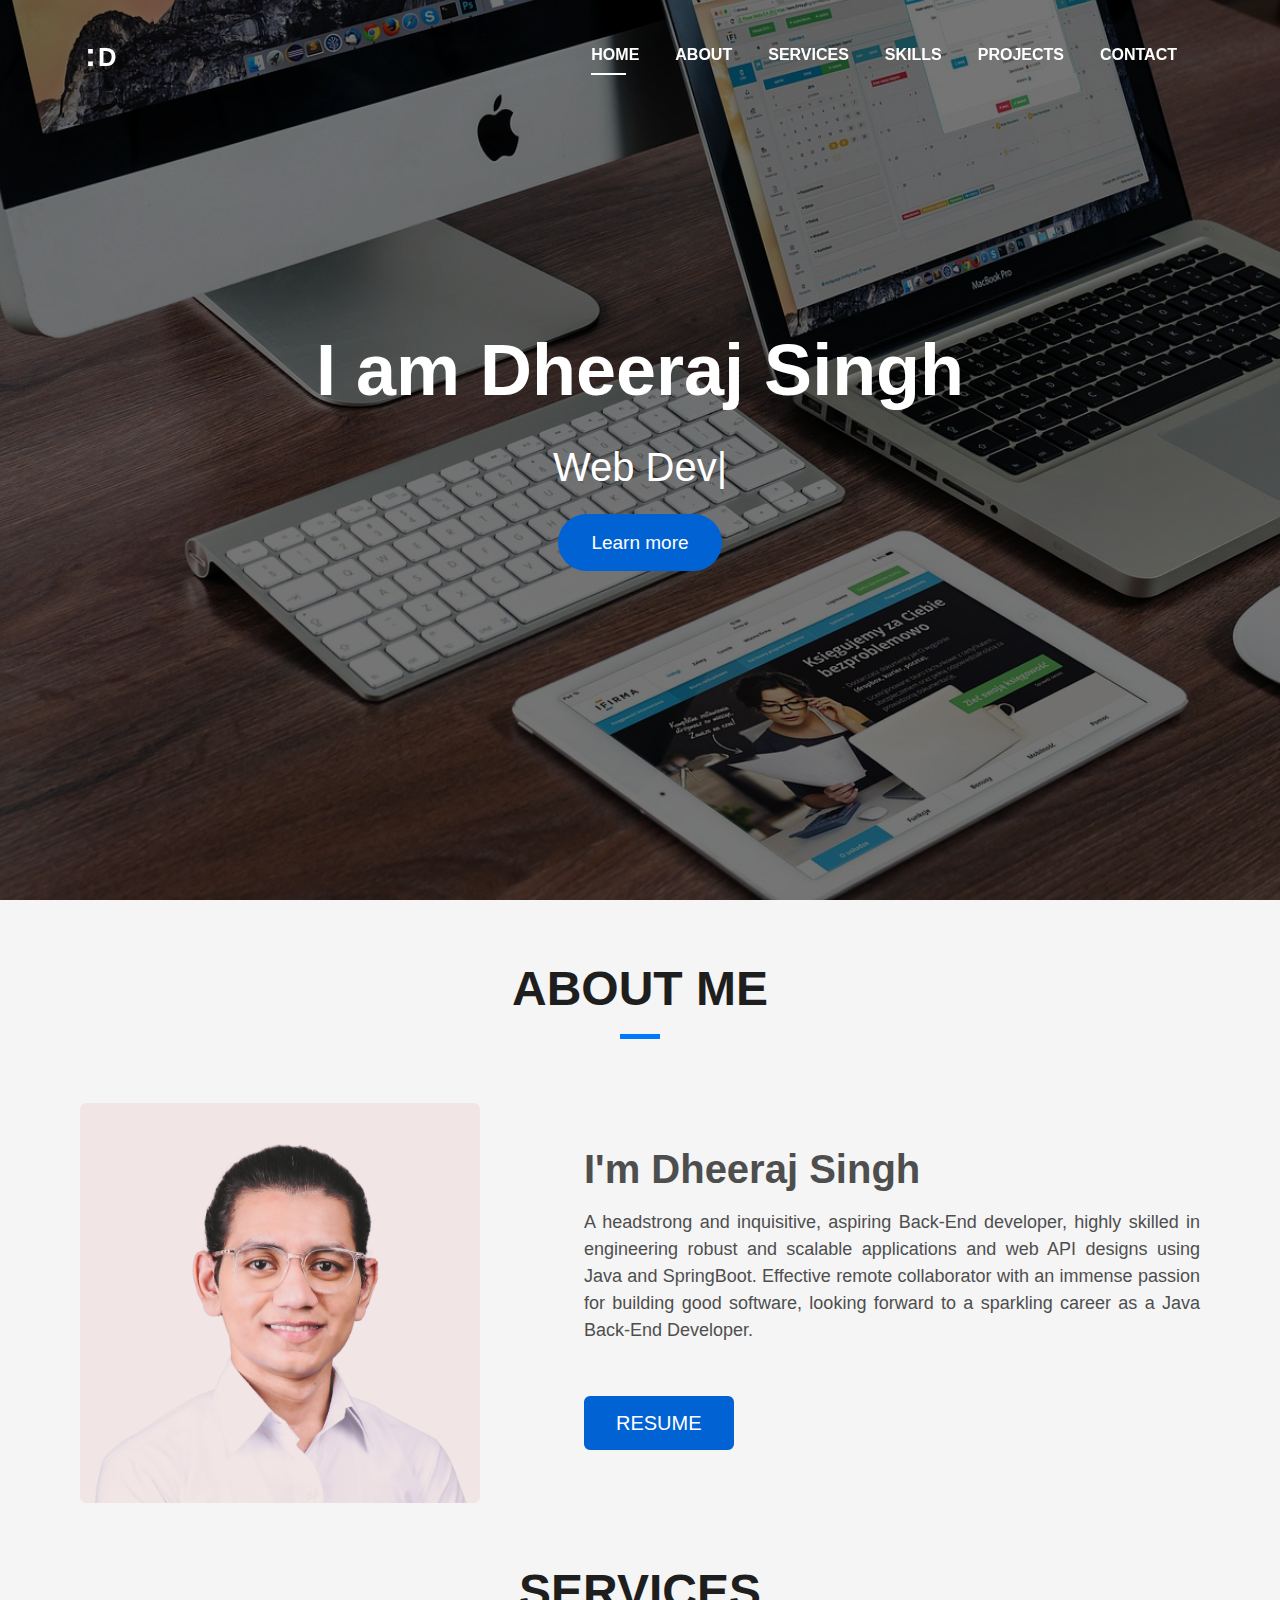
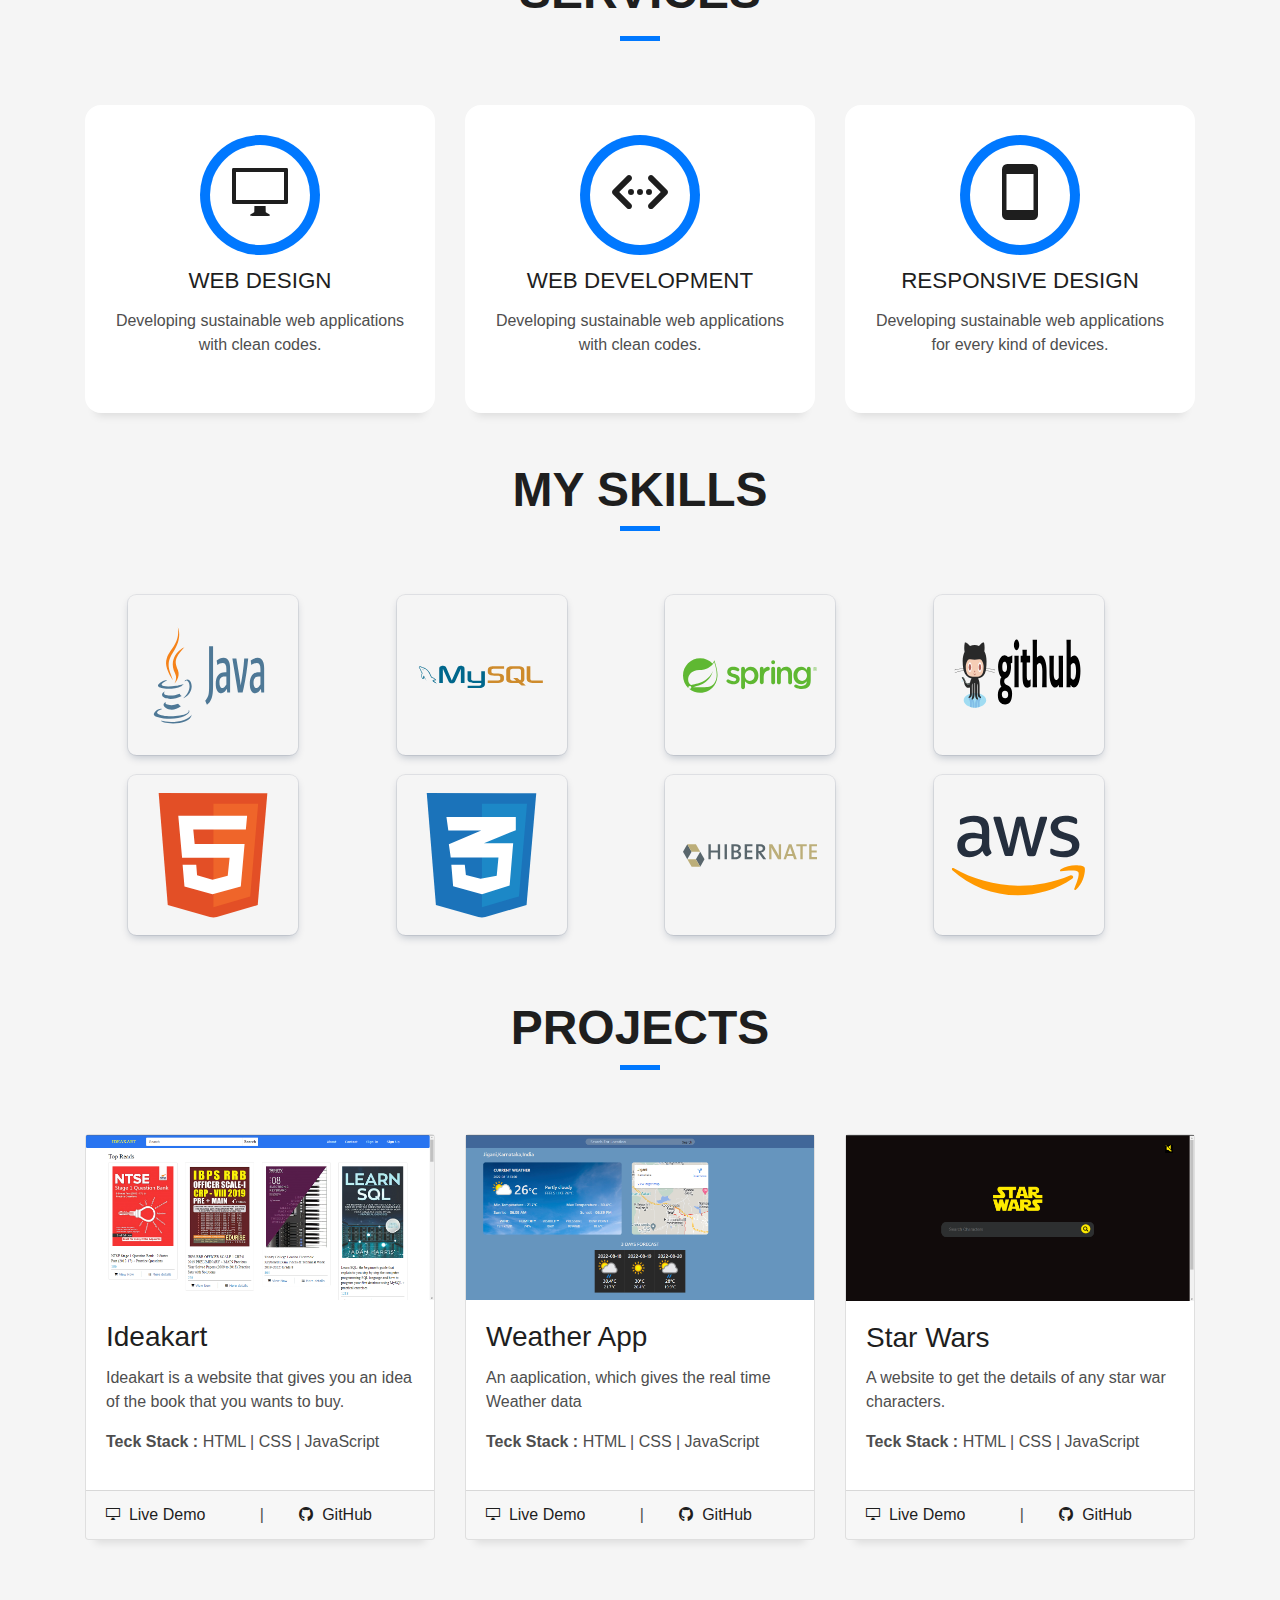
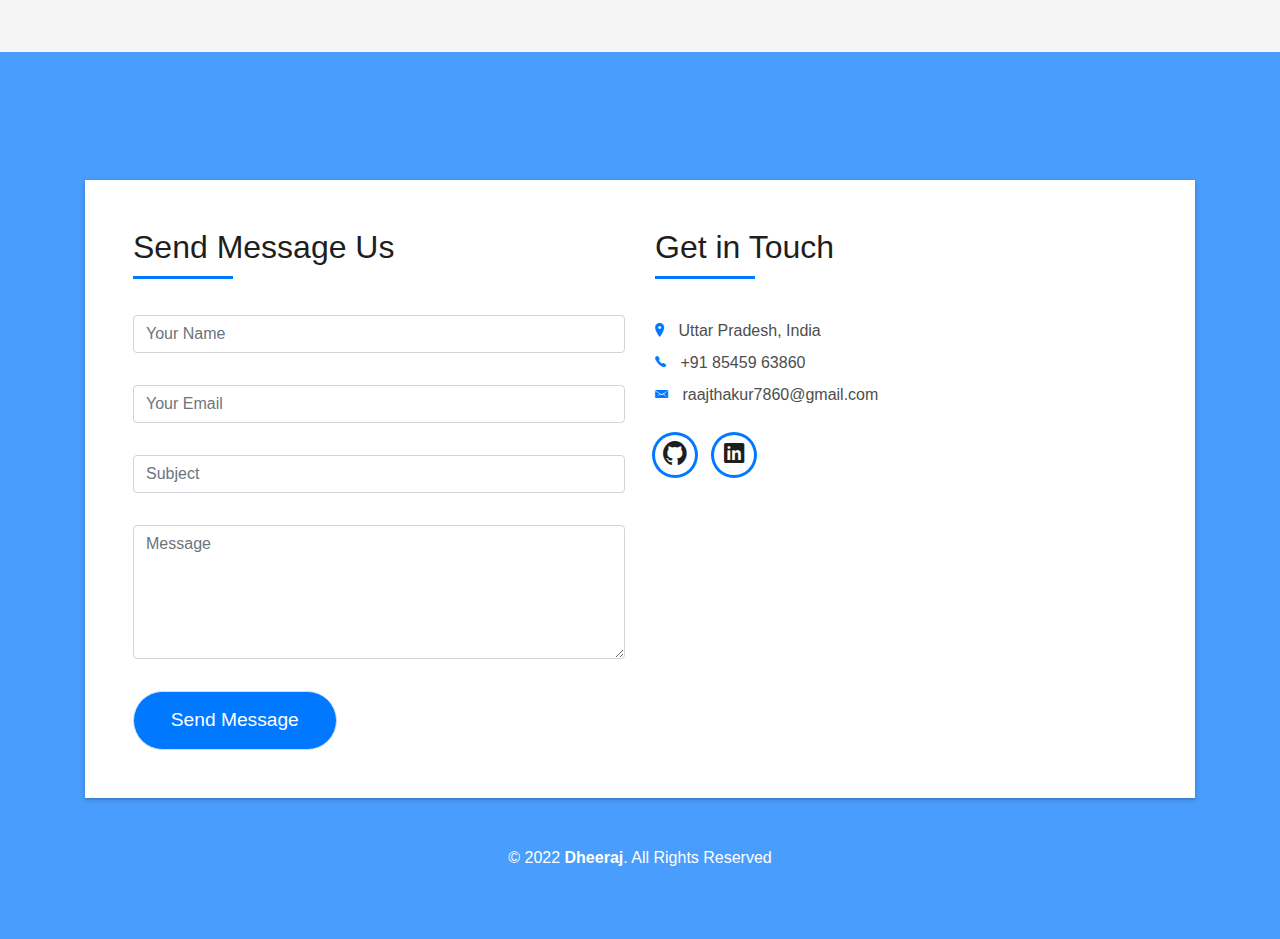
<file: Portfolio/index.html>
<!DOCTYPE html>
<html lang="en">
<head>
  <meta charset="utf-8">
  <title>Dheeraj Singh | Portfolio</title>
  <meta content="width=device-width, initial-scale=1.0" name="viewport">
  <meta content="" name="keywords">
  <meta content="" name="description">

  <!-- Favicons -->
  <link href="img/favicon.ico" rel="icon">

  <!-- Bootstrap CSS File -->
  <link href="lib/bootstrap/css/bootstrap.min.css" rel="stylesheet">

  <!-- Libraries CSS Files -->
  <link href="lib/font-awesome/css/font-awesome.min.css" rel="stylesheet">
  <link href="lib/animate/animate.min.css" rel="stylesheet">
  <link href="lib/ionicons/css/ionicons.min.css" rel="stylesheet">
  <link href="lib/owlcarousel/assets/owl.carousel.min.css" rel="stylesheet">
  <link href="lib/lightbox/css/lightbox.min.css" rel="stylesheet">

  <!-- Main Stylesheet File -->
  <link href="css/style.css" rel="stylesheet">

</head>

<body id="page-top">

  <!--/ Nav Star /-->
  <nav class="navbar navbar-b navbar-trans navbar-expand-md fixed-top" id="mainNav">
    <div class="container">
      <a class="navbar-brand js-scroll" href="#page-top"> <span id="colon_d">:</span> D</a>
      <button class="navbar-toggler collapsed" type="button" data-toggle="collapse" data-target="#navbarDefault"
        aria-controls="navbarDefault" aria-expanded="false" aria-label="Toggle navigation">
        <span></span>
        <span></span>
        <span></span>
      </button>
      <div class="navbar-collapse collapse justify-content-end" id="navbarDefault">
        <ul class="navbar-nav">
          <li class="nav-item">
            <a class="nav-link js-scroll active" href="#home">Home</a>
          </li>
          <li class="nav-item">
            <a class="nav-link js-scroll" href="#about">About</a>
          </li>
          <li class="nav-item">
            <a class="nav-link js-scroll" href="#service">Services</a>
          </li>
          <li class="nav-item">
            <a class="nav-link js-scroll" href="#skills">Skills</a>    <!-- need to change -->
          </li>
          <li class="nav-item">
            <a class="nav-link js-scroll" href="#blog">Projects</a>  <!-- need to change -->
          </li>
          <li class="nav-item">
            <a class="nav-link js-scroll" href="#contact">Contact</a>
          </li>
        </ul>
      </div>
    </div>
  </nav>
  <!--/ Nav End /-->

  <!--/ Intro Skew Star /-->
  <div id="home" class="intro route bg-image" style="background-image: url(img/header-bg.jpg)">
    <div class="overlay-itro"></div>
    <div class="intro-content display-table">
      <div class="table-cell">
        <div class="container">
          <h1 class="intro-title mb-4">I am Dheeraj Singh</h1>
          <p class="intro-subtitle"><span class="text-slider-items">Web Developer, Java Back-End Developer</span><strong class="text-slider"></strong></p>
          <p class="pt-3"><a class="btn_lm" href="#about"  role="button">Learn more</a></p>
        </div>
      </div>
    </div>
  </div>
  <!--/ Intro Skew End /-->

  <section class="about" id="about">
    <div class="title-box text-center">
      <h3 class="title-a">
        About Me
      </h3>
      <p class="subtitle-a">
      </p>
      <div class="line-mf"></div>
    </div>
    <div class="max-width">
        <div class="about-content">
            <div class="column left">
                <img src="img/myPic.jpg" alt="">
            </div>
            <div class="column right">
                <div class="text">I'm Dheeraj Singh</span></div>
                <p>A headstrong and inquisitive, aspiring Back-End developer,
                    highly skilled in engineering robust and scalable applications
                    and web API designs using Java and SpringBoot.
                    Effective remote collaborator with an immense
                    passion for building good software, looking forward
                    to a sparkling career as a Java Back-End Developer.</p>
                    <p class="pt-3"><a class="btn_lm" target="_blank" href="https://drive.google.com/file/d/12qLGsEBs6Vl-dTbO9uMVRj0N1M1urhhv/view?usp=sharing"  role="button">RESUME</a></p>
            </div>
        </div>
    </div>
</section>


  <!--/ Section Services Star /-->
  <section id="service" class="services-mf route">
    <div class="container">
      <div class="row">
        <div class="col-sm-12">
          <div class="title-box text-center">
            <h3 class="title-a">
              Services
            </h3>
            <p class="subtitle-a">
              <!-- Lorem ipsum, dolor sit amet consectetur adipisicing elit. -->
            </p>
            <div class="line-mf"></div>
          </div>
        </div>
      </div>
      <div class="row">
        <div class="col-md-4">
          <div class="service-box">
            <div class="service-ico">
              <span class="ico-circle"><i class="ion-monitor"></i></span>
            </div>
            <div class="service-content">
              <h2 class="s-title">Web Design</h2>
              <p class="s-description text-center">
                Developing sustainable web applications with clean codes.
              </p>
            </div>
          </div>
        </div>
        <div class="col-md-4">
          <div class="service-box">
            <div class="service-ico">
              <span class="ico-circle"><i class="ion-code-working"></i></span>
            </div>
            <div class="service-content">
              <h2 class="s-title">Web Development</h2>
              <p class="s-description text-center">
                Developing sustainable web applications with clean codes.
              </p>
            </div>
          </div>
        </div>
        <div class="col-md-4">
          <div class="service-box">
            <div class="service-ico">
              <span class="ico-circle"><i class="ion-android-phone-portrait"></i></span>
            </div>
            <div class="service-content">
              <h2 class="s-title">Responsive Design</h2>
              <p class="s-description text-center">
                Developing sustainable web applications for every kind  of devices.
              </p>
            </div>
          </div>
        </div>
        <!-- <div class="col-md-4">
          <div class="service-box">
            <div class="service-ico">
              <span class="ico-circle"><i class="ion-camera"></i></span>
            </div>
            <div class="service-content">
              <h2 class="s-title">Photography</h2>
              <p class="s-description text-center">
                Lorem ipsum dolor sit amet consectetur adipisicing elit. Magni adipisci eaque autem fugiat! Quia,
                provident vitae! Magni
                tempora perferendis eum non provident.
              </p>
            </div>
          </div>
        </div>
        <div class="col-md-4">
          <div class="service-box">
            <div class="service-ico">
              <span class="ico-circle"><i class="ion-paintbrush"></i></span>
            </div>
            <div class="service-content">
              <h2 class="s-title">Graphic Design</h2>
              <p class="s-description text-center">
                Lorem ipsum dolor sit amet consectetur adipisicing elit. Magni adipisci eaque autem fugiat! Quia,
                provident vitae! Magni
                tempora perferendis eum non provident.
              </p>
            </div>
          </div>
        </div>
        <div class="col-md-4">
          <div class="service-box">
            <div class="service-ico">
              <span class="ico-circle"><i class="ion-stats-bars"></i></span>
            </div>
            <div class="service-content">
              <h2 class="s-title">Marketing Services</h2>
              <p class="s-description text-center">
                Lorem ipsum dolor sit amet consectetur adipisicing elit. Magni adipisci eaque autem fugiat! Quia,
                provident vitae! Magni
                tempora perferendis eum non provident.
              </p>
            </div>
          </div>
        </div> -->
      </div>
    </div>
  </section>
  <!--/ Section Services End /-->

  <!-- skills section start -->
  <section class="skills" id="skills">
    <div class="title-box text-center">
      <h3 class="title-a">
        My Skills
      </h3>
      <div class="line-mf"></div>
    </div>
    <div>
      <div class="skill_grid">
        <div class="skills-images">
          <img src="img//java.svg" alt="">
        </div>

        <div class="skills-images">
            <img src="img/mysql.svg" alt="">
        </div>

        
        <div class="skills-images">
            <img src="img/spring.svg" alt="">
        </div>

        
        <div class="skills-images">
            <img src="img/github.svg" alt="">
        </div>

        <div class="skills-images">
          <img src="img/html.svg" alt="">
        </div>

        <div class="skills-images">
            <img src="img/css.svg" alt="">
        </div>

        <div class="skills-images">
            <img src="img/hibernatesvg.svg" alt="">
        </div>

        <div class="skills-images">
            <img src="img/aws.svg" alt="">
        </div>
      </div>
    </div>
</section>


  <!--/ Section Blog Star /-->
  <section id="blog" class="blog-mf sect-pt4 route">
    <div class="container">
      <div class="row">
        <div class="col-sm-12">
          <div class="title-box text-center">
            <h3 class="title-a">
              Projects
            </h3>
            <div class="line-mf"></div>
          </div>
        </div>
      </div>
      <div class="row">
        <div class="col-md-4">
          <div class="card card-blog">
            <div class="card-img">
              <a href="https://magenta-nasturtium-788bc4.netlify.app/" target="_blank"><img src="./img/Ideakart.png" alt="" class="img-fluid"></a>
            </div>
            <div class="card-body">
              <h3 class="card-title"><a href="https://magenta-nasturtium-788bc4.netlify.app/" target="_blank">Ideakart</a></h3>
              <p class="card-description">
               Ideakart is a website that gives you an idea of the book that you wants to buy.
              </p>
              <p><b>Teck Stack :</b> HTML | CSS | JavaScript</p>
            </div>
            <div class="card-footer">
              <div class="post-date">
                <span><a href="https://magenta-nasturtium-788bc4.netlify.app/" target="_blank"><i class="ion-monitor">&nbsp;</i> Live Demo</a></span>  <span style="margin-left: 50px;">|</span>
                <span style="margin-right: 10px; margin-left:10%;"><a href="https://github.com/POPEYE-jpg/Ideakart" target="_blank"><i class="ion-social-github">&nbsp;</i> GitHub</a></span> 
              </div>
            </div>
          </div>
        </div>
        <div class="col-md-4">
          <div class="card card-blog">
            <div class="card-img">
              <a href="https://weather-app-by-dheeraj.netlify.app/" target="_blank"><img src="./img/weatherApp.png" alt="" class="img-fluid"></a>
            </div>
            <div class="card-body">
              <h3 class="card-title"><a href="https://weather-app-by-dheeraj.netlify.app/"target="_blank">Weather App</a></h3>
              <p class="card-description">
                An aaplication, which gives the real time Weather data
              </p>
              <p><b>Teck Stack :</b> HTML | CSS | JavaScript</p>
            </div>
            <div class="card-footer">
              <div class="post-date">
                <span><a href="https://weather-app-by-dheeraj.netlify.app/" target="_blank"><i class="ion-monitor">&nbsp;</i> Live Demo</a></span>  <span style="margin-left: 50px;">|</span>
                <span style="margin-right: 10px; margin-left:10%;"><a href="https://github.com/POPEYE-jpg/Ideakart" target="_blank"><a href=""><i class="ion-social-github">&nbsp;</i> GitHub</a> </span> 
              </div>
            </div>
          </div>
        </div>
        <div class="col-md-4">
          <div class="card card-blog">
            <div class="card-img">
              <a href="https://stunning-crumble-f26d30.netlify.app/" target="_blank"><img src="./img/starWar.png" alt="" class="img-fluid"></a>
            </div>
            <div class="card-body">
              <h3 class="card-title"><a href="https://stunning-crumble-f26d30.netlify.app/" target="_blank">Star Wars</a></h3>
              <p class="card-description">
                A website to get the details of any star war characters.
              </p>
              <p><b>Teck Stack :</b> HTML | CSS | JavaScript</p>
            </div>
            <div class="card-footer">
              <div class="post-date">
                <span><a href="https://stunning-crumble-f26d30.netlify.app/" target="_blank"><i class="ion-monitor">&nbsp;</i> Live Demo</a></span>  <span style="margin-left: 50px;">|</span>
                <span style="margin-right: 10px; margin-left:10%;"><a href="https://github.com/POPEYE-jpg/Ideakart" target="_blank"><i class="ion-social-github">&nbsp;</i> GitHub</a></span> 
              </div>
            </div>
          </div>
        </div>
      </div>
    </div>
  </section>
  <!-- / Section Blog End / -->

  <!--/ Section Contact-Footer Star /-->
  <section class="paralax-mf footer-paralax bg-image sect-mt4 route" style="background-image: url(img/overlay-bg.jpg)">
    <div class="overlay-mf"></div>
    <div class="container">
      <div class="row">
        <div class="col-sm-12">
          <div class="contact-mf">
            <div id="contact" class="box-shadow-full">
              <div class="row">
                <div class="col-md-6">
                  <div class="title-box-2">
                    <h5 class="title-left">
                      Send Message Us
                    </h5>
                  </div>
                  <div>
                      <form action="" method="post" role="form" class="contactForm">
                      <div id="sendmessage">Your message has been sent. Thank you!</div>
                      <div id="errormessage"></div>
                      <div class="row">
                        <div class="col-md-12 mb-3">
                          <div class="form-group">
                            <input type="text" name="name" class="form-control" id="name" placeholder="Your Name" data-rule="minlen:4" data-msg="Please enter at least 4 chars" />
                            <div class="validation"></div>
                          </div>
                        </div>
                        <div class="col-md-12 mb-3">
                          <div class="form-group">
                            <input type="email" class="form-control" name="email" id="email" placeholder="Your Email" data-rule="email" data-msg="Please enter a valid email" />
                            <div class="validation"></div>
                          </div>
                        </div>
                        <div class="col-md-12 mb-3">
                            <div class="form-group">
                              <input type="text" class="form-control" name="subject" id="subject" placeholder="Subject" data-rule="minlen:4" data-msg="Please enter at least 8 chars of subject" />
                              <div class="validation"></div>
                            </div>
                        </div>
                        <div class="col-md-12 mb-3">
                          <div class="form-group">
                            <textarea class="form-control" name="message" rows="5" data-rule="required" data-msg="Please write something for us" placeholder="Message"></textarea>
                            <div class="validation"></div>
                          </div>
                        </div>
                        <div class="col-md-12">
                          <button type="submit" id="submit" class="btn btn-primarybutton button-a button-big button-rouded">Send Message</button>
                        </div>
                      </div>
                    </form>
                  </div>
                </div>
                <div class="col-md-6">
                  <div class="title-box-2 pt-4 pt-md-0">
                    <h5 class="title-left">
                      Get in Touch
                    </h5>
                  </div>
                  <div class="more-info">
                    <p class="lead">
                      <!-- Lorem ipsum dolor sit amet consectetur adipisicing elit. Facilis dolorum dolorem soluta quidem
                      expedita aperiam aliquid at.
                      Totam magni ipsum suscipit amet? Autem nemo esse laboriosam ratione nobis
                      mollitia inventore? -->
                    </p>
                    <ul class="list-ico">
                      <li><span class="ion-ios-location"></span> Uttar Pradesh, India</li>
                      <li><span class="ion-ios-telephone"></span> +91 85459 63860</li>
                      <li><span class="ion-email"></span> raajthakur7860@gmail.com</li>
                    </ul>
                  </div>
                  <div class="socials">
                    <ul>
                      <!-- <li><a href=""><span class="ico-circle"><i class="ion-social-facebook"></i></span></a></li> -->
                      <!-- <li><a href=""><span class="ico-circle"><i class="ion-social-instagram"></i></span></a></li> -->
                      <!-- <li><a href=""><span class="ico-circle"><i class="ion-social-twitter"></i></span></a></li> -->
                      <!-- <li><a href=""><span class="ico-circle"><i class="ion-social-pinterest"></i></span></a></li> -->
                      <li><a href="https://github.com/POPEYE-jpg" target="_blank"><span class="ico-circle"><i class="ion-social-github"></i></span></a></li>
                      <li><a href="https://www.linkedin.com/in/dheeraj-singh-697687231/" target="_blank"><span class="ico-circle"><i class="ion-social-linkedin"></i></span></a></li>
                    </ul>
                  </div>
                </div>
              </div>
            </div>
          </div>
        </div>
      </div>
    </div>
    <footer>
      <div class="container">
        <div class="row">
          <div class="col-sm-12">
            <div class="copyright-box">
              <p class="copyright">&copy; 2022 <strong>Dheeraj</strong>. All Rights Reserved</p>
              <div class="credits">
                <!--
                  All the links in the footer should remain intact.
                  You can delete the links only if you purchased the pro version.
                  Licensing information: https://bootstrapmade.com/license/
                  Purchase the pro version with working PHP/AJAX contact form: https://bootstrapmade.com/buy/?theme=DevFolio
                -->
                <!-- Designed by <a href="https://bootstrapmade.com/">BootstrapMade</a> -->
              </div>
            </div>
          </div>
        </div>
      </div>
    </footer>
  </section>
  <!--/ Section Contact-footer End /-->

  <a href="#" class="back-to-top"><i class="fa fa-chevron-up"></i></a>
  <div id="preloader"></div>

  <!-- JavaScript Libraries -->
  <script src="lib/jquery/jquery.min.js"></script>
  <script src="lib/jquery/jquery-migrate.min.js"></script>
  <script src="lib/popper/popper.min.js"></script>
  <script src="lib/bootstrap/js/bootstrap.min.js"></script>
  <script src="lib/easing/easing.min.js"></script>
  <script src="lib/counterup/jquery.waypoints.min.js"></script>
  <script src="lib/counterup/jquery.counterup.js"></script>
  <script src="lib/owlcarousel/owl.carousel.min.js"></script>
  <script src="lib/lightbox/js/lightbox.min.js"></script>
  <script src="lib/typed/typed.min.js"></script>
  <!-- Contact Form JavaScript File -->
  <script src="contactform/contactform.js"></script>

  <!-- Template Main Javascript File -->
  <script src="js/main.js"></script>

</body>
</html>
</file>
<file: Portfolio/css/style.css>
/*
  Theme Name: DevFolio
  Theme URL: https://bootstrapmade.com/devfolio-bootstrap-portfolio-html-template/
  Author: BootstrapMade.com
  License: https://bootstrapmade.com/license/
*/

/*======================================
//--//-->   STYLES GENERALES
======================================*/

body {
  background-color: #f5f5f5;
  color: #4e4e4e;
}

h1,
h2,
h3,
h4,
h5,
h6 {
  color: #1e1e1e;
}

a {
  color: #1e1e1e;
  transition: all 0.5s ease-in-out;
}

a:hover {
  color: #0078ff;
  text-decoration: none;
  transition: all 0.5s ease-in-out;
}

.p-r {
  position: relative;
}

.color-a {
  color: #0078ff;
}

.color-d {
  color: #f5f5f5;
}

.color-text-a {
  color: #4e4e4e;
}

.box-shadow,
.paralax-mf,
.service-box,
.work-box,
.card-blog {
  box-shadow: 0 13px 8px -10px rgba(0, 0, 0, 0.1);
}

.box-shadow-a,
.button:hover {
  box-shadow: 0 0 0 4px #cde1f8;
}

.display-5 {
  font-size: 2.5rem;
  font-weight: 300;
  line-height: 1.1;
}

.display-6 {
  font-size: 2rem;
  font-weight: 300;
  line-height: 1.1;
}

.avatar {
  width: 32px;
  height: 32px;
  margin-right: 4px;
  overflow: hidden;
}

.bg-image {
  background-repeat: no-repeat;
  background-attachment: fixed;
  background-size: cover;
  background-position: center center;
}

.overlay-mf {
  background-color: #0078ff;
}

.overlay-mf {
  position: absolute;
  top: 0;
  left: 0px;
  padding: 0;
  height: 100%;
  width: 100%;
  opacity: .7;
}

.paralax-mf {
  position: relative;
  padding: 8rem 0;
}

.display-table {
  width: 100%;
  height: 100%;
  display: table;
}

.table-cell {
  display: table-cell;
  vertical-align: middle;
}

/*--/ Sections /--*/

.sect-4 {
  padding: 4rem 0;
}

.sect-pt4 {
  padding-top: 4rem;
}

.sect-mt4 {
  margin-top: 4rem;
}

/*--/ Title s /--*/

.title-s {
  font-weight: 600;
  color: #1e1e1e;
  font-size: 1.1rem;
}

/*--/ Title A /--*/

.title-box {
  margin-bottom: 4rem;
}

.title-a {
  font-size: 3rem;
  font-weight: bold;
  text-transform: uppercase;
}

.subtitle-a {
  color: #4e4e4e;
}

.line-mf {
  width: 40px;
  height: 5px;
  background-color: #0078ff;
  margin: 0 auto;
}

/*--/ Title Left /--*/

.title-box-2 {
  margin-bottom: 3rem;
}

.title-left {
  font-size: 2rem;
  position: relative;
}

.title-left:before {
  content: '';
  position: absolute;
  height: 3px;
  background-color: #0078ff;
  width: 100px;
  bottom: -12px;
}

/*------/ Box /------*/

.box-pl2 {
  padding-left: 2rem;
}

.box-shadow-full {
  padding: 3rem 1.25rem;
  position: relative;
  background-color: #fff;
  margin-bottom: 3rem;
  z-index: 2;
  box-shadow: 0 1px 1px 0 rgba(0, 0, 0, 0.06), 0 2px 5px 0 rgba(0, 0, 0, 0.2);
}

/*------/ Socials /------*/

.socials {
  padding: 1.5rem 0;
}

.socials ul li {
  display: inline-block;
}

.socials .ico-circle {
  height: 40px;
  width: 40px;
  font-size: 1.7rem;
  border-radius: 50%;
  line-height: 1.4;
  margin: 0 15px 0 0;
  box-shadow: 0 0 0 3px #0078ff;
  transition: all 500ms ease;
}

.socials .ico-circle:hover {
  background-color: #0078ff;
  color: #fff;
  box-shadow: 0 0 0 3px #cde1f8;
  transition: all 500ms ease;
}

/*------/ Ul resect /------*/

.ul-resect,
.socials ul,
.list-ico,
.blog-wrapper .post-meta ul,
.box-comments .list-comments,
.widget-sidebar .list-sidebar,
.widget-tags ul {
  list-style: none;
  padding-left: 0;
  margin-bottom: 0;
}

.list-ico {
  line-height: 2;
}

.list-ico span {
  color: #0078ff;
  margin-right: 10px;
}

/*------/ Ico Circle /------*/

.ico-circle {
  height: 100px;
  width: 100px;
  font-size: 2rem;
  border-radius: 50%;
  line-height: 1.55;
  margin: 0 auto;
  text-align: center;
  box-shadow: 0 0 0 10px #0078ff;
  display: block;
}

/*------/ Owl Carousel /------*/

.owl-theme .owl-dots {
  text-align: center;
  margin-top: 18px;
}

.owl-theme .owl-dots .owl-dot {
  display: inline-block;
}

.owl-theme .owl-dots .owl-dot span {
  width: 18px;
  height: 7px;
  margin: 5px 5px;
  background: #cde1f8;
  border: 0px solid #cde1f8;
  display: block;
  transition: all 0.6s ease-in-out;
  cursor: pointer;
}

.owl-theme .owl-dots .owl-dot:hover span {
  background-color: #cde1f8;
}

.owl-theme .owl-dots .owl-dot.active span {
  background-color: #1B1B1B;
  width: 25px;
}

/*--/ Scrolltop s /--*/

.scrolltop-mf {
  position: relative;
  display: none;
}

.scrolltop-mf span {
  z-index: 999;
  position: fixed;
  width: 42px;
  height: 42px;
  background-color: #0078ff;
  opacity: .7;
  font-size: 1.6rem;
  line-height: 1.5;
  text-align: center;
  color: #fff;
  top: auto;
  left: auto;
  right: 30px;
  bottom: 50px;
  cursor: pointer;
  border-radius: 50%;
}

/* Back to top button */

.back-to-top {
  position: fixed;
  display: none;
  background: #0078ff;
  color: #fff;
  width: 44px;
  height: 44px;
  text-align: center;
  line-height: 1;
  font-size: 16px;
  border-radius: 50%;
  right: 15px;
  bottom: 15px;
  transition: background 0.5s;
  z-index: 11;
}

.back-to-top i {
  padding-top: 12px;
  color: #fff;
}

/* Prelaoder */

#preloader {
  position: fixed;
  top: 0;
  left: 0;
  right: 0;
  bottom: 0;
  z-index: 9999;
  overflow: hidden;
  background: #fff;
}

#preloader:before {
  content: "";
  position: fixed;
  top: calc(50% - 30px);
  left: calc(50% - 30px);
  border: 6px solid #f2f2f2;
  border-top: 6px solid #0078ff;
  border-radius: 50%;
  width: 60px;
  height: 60px;
  -webkit-animation: animate-preloader 1s linear infinite;
  animation: animate-preloader 1s linear infinite;
}

@-webkit-keyframes animate-preloader {
  0% {
    -webkit-transform: rotate(0deg);
    transform: rotate(0deg);
  }

  100% {
    -webkit-transform: rotate(360deg);
    transform: rotate(360deg);
  }
}

@keyframes animate-preloader {
  0% {
    -webkit-transform: rotate(0deg);
    transform: rotate(0deg);
  }

  100% {
    -webkit-transform: rotate(360deg);
    transform: rotate(360deg);
  }
}

/*======================================
//--//-->   NAVBAR
======================================*/

#colon_d{
  font-size: 33px;
  margin-right: -5px;
}

.navbar-b {
  transition: all .5s ease-in-out;
  background-color: transparent;
  padding-top: 1.563rem;
  padding-bottom: 1.563rem;
}

.navbar-b.navbar-reduce {
  box-shadow: 0px 6px 9px 0px rgba(0, 0, 0, 0.06);
}

.navbar-b.navbar-trans .nav-item,
.navbar-b.navbar-reduce .nav-item {
  position: relative;
  padding-right: 10px;
  padding-left: 0;
}

.navbar-b.navbar-trans .nav-link,
.navbar-b.navbar-reduce .nav-link {
  color: #fff;
  text-transform: uppercase;
  font-weight: 600;
}

.navbar-b.navbar-trans .nav-link:before,
.navbar-b.navbar-reduce .nav-link:before {
  content: '';
  position: absolute;
  margin-left: 0px;
  width: 0%;
  bottom: 0;
  left: 0;
  height: 2px;
  transition: all 500ms ease;
}

.navbar-b.navbar-trans .nav-link:hover,
.navbar-b.navbar-reduce .nav-link:hover {
  color: #1B1B1B;
}

.navbar-b.navbar-trans .nav-link:hover:before,
.navbar-b.navbar-reduce .nav-link:hover:before {
  width: 35px;
}

.navbar-b.navbar-trans .show > .nav-link:before,
.navbar-b.navbar-trans .active > .nav-link:before,
.navbar-b.navbar-trans .nav-link.show:before,
.navbar-b.navbar-trans .nav-link.active:before,
.navbar-b.navbar-reduce .show > .nav-link:before,
.navbar-b.navbar-reduce .active > .nav-link:before,
.navbar-b.navbar-reduce .nav-link.show:before,
.navbar-b.navbar-reduce .nav-link.active:before {
  width: 35px;
}

.navbar-b.navbar-trans .nav-link:before {
  background-color: #fff;
}

.navbar-b.navbar-trans .nav-link:hover {
  color: #fff;
}

.navbar-b.navbar-trans .show > .nav-link,
.navbar-b.navbar-trans .active > .nav-link,
.navbar-b.navbar-trans .nav-link.show,
.navbar-b.navbar-trans .nav-link.active {
  color: #fff;
}

.navbar-b.navbar-reduce {
  transition: all .5s ease-in-out;
  background-color: #fff;
  padding-top: 15px;
  padding-bottom: 15px;
}

.navbar-b.navbar-reduce .nav-link {
  color: #0078ff;
}

.navbar-b.navbar-reduce .nav-link:before {
  background-color: #0078ff;
}

.navbar-b.navbar-reduce .nav-link:hover {
  color: #0078ff;
}

.navbar-b.navbar-reduce .show > .nav-link,
.navbar-b.navbar-reduce .active > .nav-link,
.navbar-b.navbar-reduce .nav-link.show,
.navbar-b.navbar-reduce .nav-link.active {
  color: #0078ff;
}

.navbar-b.navbar-reduce .navbar-brand {
  color: #0078ff;
}

.navbar-b.navbar-reduce .navbar-toggler span {
  background-color: #1B1B1B;
}

.navbar-b .navbar-brand {
  color: #fff;
  font-size: 1.6rem;
  font-weight: 600;
}

.navbar-b .navbar-nav .dropdown-item.show .dropdown-menu,
.navbar-b .dropdown.show .dropdown-menu,
.navbar-b .dropdown-btn.show .dropdown-menu {
  -webkit-transform: translate3d(0px, 0px, 0px);
  transform: translate3d(0px, 0px, 0px);
  visibility: visible !important;
}

.navbar-b .dropdown-menu {
  margin: 1.12rem 0 0;
  border-radius: 0;
}

.navbar-b .dropdown-menu .dropdown-item {
  padding: .7rem 1.7rem;
  transition: all 500ms ease;
}

.navbar-b .dropdown-menu .dropdown-item:hover {
  background-color: #0078ff;
  color: #fff;
  transition: all 500ms ease;
}

.navbar-b .dropdown-menu .dropdown-item.active {
  background-color: #0078ff;
}

/*--/ Hamburger Navbar /--*/

.navbar-toggler {
  position: relative;
}

.navbar-toggler:focus,
.navbar-toggler:active {
  outline: 0;
}

.navbar-toggler span {
  display: block;
  background-color: #fff;
  height: 3px;
  width: 25px;
  margin-top: 4px;
  margin-bottom: 4px;
  -webkit-transform: rotate(0deg);
  transform: rotate(0deg);
  left: 0;
  opacity: 1;
}

.navbar-toggler span:nth-child(1),
.navbar-toggler span:nth-child(3) {
  transition: -webkit-transform .35s ease-in-out;
  transition: transform .35s ease-in-out;
  transition: transform .35s ease-in-out, -webkit-transform .35s ease-in-out;
}

.navbar-toggler:not(.collapsed) span:nth-child(1) {
  position: absolute;
  left: 12px;
  top: 10px;
  -webkit-transform: rotate(135deg);
  transform: rotate(135deg);
  opacity: 0.9;
}

.navbar-toggler:not(.collapsed) span:nth-child(2) {
  height: 12px;
  visibility: hidden;
  background-color: transparent;
}

.navbar-toggler:not(.collapsed) span:nth-child(3) {
  position: absolute;
  left: 12px;
  top: 10px;
  -webkit-transform: rotate(-135deg);
  transform: rotate(-135deg);
  opacity: 0.9;
}

/*======================================
//--//-->   INTRO
======================================*/

.intro {
  height: 100vh;
  position: relative;
  color: #fff;
}

.intro .intro-content {
  text-align: center;
  position: absolute;
}

.intro .overlay-itro {
  background-color: rgba(0, 0, 0, 0.6);
  position: absolute;
  top: 0;
  left: 0px;
  padding: 0;
  height: 100%;
  width: 100%;
  opacity: .9;
}

.intro .intro-title {
  color: #fff;
  font-weight: 600;
  font-size: 3rem;
}

.intro .intro-subtitle {
  font-size: 1.5rem;
  font-weight: 300;
}

.intro .text-slider-items {
  display: none;
}

.intro-single {
  height: 350px;
}

.intro-single .intro-content {
  margin-top: 30px;
}

.intro-single .intro-title {
  text-transform: uppercase;
  font-size: 3rem;
}

.intro-single .breadcrumb {
  background-color: transparent;
  color: #0078ff;
}

.intro-single .breadcrumb .breadcrumb-item:before {
  color: #cde1f8;
}

.intro-single .breadcrumb .breadcrumb-item.active {
  color: #cde1f8;
}

.intro-single .breadcrumb a {
  color: #fff;
}

#home .pt-3>a{
  padding: 15px 30px;
  background-color: #0062d3;
  color: white;
  border: 3px solid transparent;
  font-size: 19px;
  border-radius: 50px;
  outline: none;
  font-family: Verdana, Geneva, Tahoma, sans-serif;
  transition: 0.5ms;
}

#home .pt-3>a:hover{
  cursor: pointer;
  background-color: transparent;
  border: 3px solid #0062d3;
  color: white;
  transition: all 0.3s ease;
}


/*======================================
//--//-->   ABOUT
======================================*/

#about {
  padding: 0px 80px;
  margin: 60px 0px;
}

.about .about-content {
  display: flex;
  flex-wrap: wrap;
  align-items: center;
  justify-content: space-between;
}

.about .about-content .left {
  width: 45%;
}
.about .about-content .left img {
  height: 400px;
  width: 400px;
  object-fit: cover;
  border-radius: 6px;
}
.about .about-content .right {
  width: 55%;
}
.about .about-content .right .text {
  font-size: 40px;
  font-weight: 600;
  margin-bottom: 10px;
}

.about .about-content .right p {
  text-align: justify;
  font-size: 18px;
}
.about .about-content .right a {
  display: inline-block;
  background: #0062d3;
  color: #fff;
  font-size: 20px;
  font-weight: 500;
  padding: 10px 30px;
  margin-top: 20px;
  border-radius: 6px;
  border: 2px solid #0062d3;
  transition: all 0.3s ease;
}
.about .about-content .right a:hover {
  color: #0062d3;
  background: none;
}

@media (max-width: 1200px) {
  .max-width {
    padding: 0px;
  }
  .about .about-content .left {
    width: 45%;
  }
  .about .about-content .right {
    width: 45%;
  }
}

@media (max-width: 991px) {
  .max-width {
    padding: 0px;
  }
  .about .about-content .left {
    width: 45%;
  }
  .about .about-content .right {
    width: 45%;
  }
}
@media (max-width: 947px) {
  .max-width {
    max-width: 930px;
  }
  .about .about-content .column {
    width: 100%;
  }
  .about .about-content .left {
    display: flex;
    justify-content: center;
    margin: 0 auto 60px;
  }
  .about .about-content .right {
    flex: 100%;
  }
}

@media (max-width: 690px) {
  .max-width {
    padding: 0px;
  }
}

@media (max-width: 500px) {
  
  .about .about-content .left img {
    height: 400px;
    width: 400px;
    object-fit: cover;
    border-radius: 6px;
  }
  .about .about-content .right {
    width: 100%;
    margin: -50px;
  }
  .about .about-content .right .text {
    font-size: 30px;
  }
  
  .about .about-content .right p {
    text-align: justify;
    font-size: 20px;
  }
}

@media (max-width: 350px) {
  
  .about .about-content .left img {
    height: 400px;
    width: 400px;
    object-fit: cover;
    border-radius: 6px;
  }
  .about .about-content .right {
    width: 100%;
    margin: -70px;
    margin-top: 1px;
    border: 1px solid black;
  }
  .about .about-content .right .text {
    font-size: 30px;
  }
  
  .about .about-content .right p {
    text-align: justify;
    font-size: 20px;
  }
}


/*======================================
//--//-->   SERVICES
======================================*/

.service-box {
  background-color: #fff;
  padding: 2.5rem 1.3rem;
  border-radius: 1rem;
  margin-bottom: 3rem;
}

.service-box:hover .ico-circle {
  transition: all 500ms ease;
  color: #fff;
  background-color: #0078ff;
  box-shadow: 0 0 0 10px #cde1f8;
}

.service-box .service-ico {
  margin-bottom: 1rem;
  color: #1e1e1e;
}

.service-box .ico-circle {
  transition: all 500ms ease;
  font-size: 4rem;
}

.service-box .s-title {
  font-size: 1.4rem;
  text-transform: uppercase;
  text-align: center;
  padding: .4rem 0;
}

.service-box .s-description {
  color: #4e4e4e;
}

/*======================================
//--//-->   skills section styling
======================================*/

.skills {
  width: 80%;
  margin: auto;
}
.skills-images img {
  height: 160px;
  width: 170px;
  border-radius: 5%;
  padding: 1.1em;
  box-shadow: rgba(9, 30, 66, 0.25) 0px 4px 8px -2px,
    rgba(9, 30, 66, 0.08) 0px 0px 0px 1px;
  transition: all 0.3s ease;
}

.skills .skill_grid {
  height: auto;
  display: grid;
  margin: auto;
  grid-template-rows: repeat(auto,1fr);
  grid-template-columns: repeat(4, 1fr);
  gap: 20px 50px;
  
}

@media (max-width: 947px) {  
  .skills .skill_grid {
    height: auto;
    display: grid;
    grid-template-rows: repeat(auto,1fr);
    grid-template-columns: repeat(3, 1fr);
    gap: 20px;
  }
}

@media (max-width: 500px) {
  .skills .skill_grid {
    height: auto;
    display: grid;
    grid-template-rows: repeat(auto,1fr);
    grid-template-columns: repeat(2, 1fr);
    gap: 20px;
  }
}

@media (max-width: 350px) {
  .skills .skill_grid {
    height: auto;
    display: grid;
    grid-template-rows: repeat(auto,1fr);
    grid-template-columns: repeat(2, 1fr);
    gap: 20px;
    padding-left: 45px;
    
  }
}

/*======================================
//--//-->   PORTFOLIO
======================================*/

.work-box {
  margin-bottom: 3rem;
  -webkit-backface-visibility: hidden;
  backface-visibility: hidden;
  background-color: #fff;
}

.work-box:hover img {
  -webkit-transform: scale(1.3);
  transform: scale(1.3);
}

.work-img {
  display: block;
  overflow: hidden;
}

.work-img img {
  transition: all 1s;
}

.work-content {
  padding: 2rem 3% 1rem 4%;
}

.work-content .w-more {
  color: #4e4e4e;
  font-size: .8rem;
}

.work-content .w-more .w-ctegory {
  color: #0078ff;
}

.work-content .w-like {
  font-size: 2.5rem;
  color: #0078ff;
  float: right;
}

.work-content .w-like a {
  color: #0078ff;
}

.work-content .w-like .num-like {
  font-size: .7rem;
}

.w-title {
  font-size: 1.2rem;
}


/*======================================
//--//-->   CONTACT
======================================*/

.footer-paralax {
  padding: 4rem 0 0 0;
}

.contact-mf {
  margin-top: 4rem;
}

/*======================================
//--//-->   FOOTER
======================================*/

footer {
  text-align: center;
  color: #fff;
  padding-bottom: 4rem;
}

footer .copyright {
  margin-bottom: .3rem;
}

footer .credits {
  margin-bottom: 0;
}

footer .credits a {
  color: #fff;
}

/*======================================
//--//-->   CONtaCT FORM
======================================*/

#sendmessage {
  color: #0078ff;
  border: 1px solid #0078ff;
  display: none;
  text-align: center;
  padding: 15px;
  font-weight: 600;
  margin-bottom: 15px;
}

#errormessage {
  color: red;
  display: none;
  border: 1px solid red;
  text-align: center;
  padding: 15px;
  font-weight: 600;
  margin-bottom: 15px;
}

#sendmessage.show,
#errormessage.show,
.show {
  display: block;
}

.validation {
  color: red;
  display: none;
  margin: 0 0 20px;
  font-weight: 400;
  font-size: 13px;
}

/*======================================
//--//-->   BUTTON
======================================*/

.button {
  display: inline-block;
  padding: .3rem .6rem;
  text-align: center;
  vertical-align: middle;
  -webkit-user-select: none;
  -moz-user-select: none;
  -ms-user-select: none;
  user-select: none;
  font-size: 1rem;
  border-radius: .3rem;
  border: 1px solid transparent;
  transition: all 500ms ease;
  cursor: pointer;
}

.button:focus {
  outline: 0;
}

.button:hover {
  background-color: #0062d3;
  color: #fff;
  transition: all 500ms ease;
}

.button-a {
  background-color: #0078ff;
  color: #fff;
  border-color: #cde1f8;
}

.button-big {
  padding: .9rem 2.3rem;
  font-size: 1.2rem;
}

.button-rouded {
  border-radius: 5rem;
}

.btn-lg {
  padding: .5rem 1rem;
  font-size: 1.25rem;
  line-height: 1.5;
  border-radius: .3rem;
}

@media (min-width: 577px) {
  .counter-box {
    margin-bottom: 1.8rem;
  }
}

@media (min-width: 767px) {
  .about-mf .box-pl2 {
    margin-top: 3rem;
    padding-left: 0rem;
  }

  .card-blog {
    margin-bottom: 3rem;
  }

  .contact-mf .box-pl2 {
    margin-top: 3rem;
    padding-left: 0rem;
  }
}

@media (min-width: 768px) {
  .box-shadow-full {
    padding: 3rem;
  }

  .navbar-b.navbar-trans .nav-item,
  .navbar-b.navbar-reduce .nav-item {
    padding-left: 10px;
  }

  .navbar-b.navbar-trans .nav-link:before,
  .navbar-b.navbar-reduce .nav-link:before {
    margin-left: 18px;
  }

  .intro .intro-title {
    font-size: 4.5rem;
  }

  .intro .intro-subtitle {
    font-size: 2.5rem;
  }

  .intro-single .intro-title {
    font-size: 3.5rem;
  }

  .testimonial-box .description {
    padding: 0 5rem;
  }

  .post-box,
  .form-comments,
  .box-comments,
  .widget-sidebar {
    padding: 3rem;
  }

  .blog-wrapper .article-title {
    font-size: 1.9rem;
  }

  .box-comments .list-comments .comment-author {
    font-size: 1.5rem;
  }
}

@media (min-width: 992px) {
  .testimonial-box .description {
    padding: 0 8rem;
  }
}

@media (min-width: 1200px) {
  .testimonial-box .description {
    padding: 0 13rem;
  }
}

@media (max-width: 768px) {
  .back-to-top {
    bottom: 15px;
  }
}
</file>
